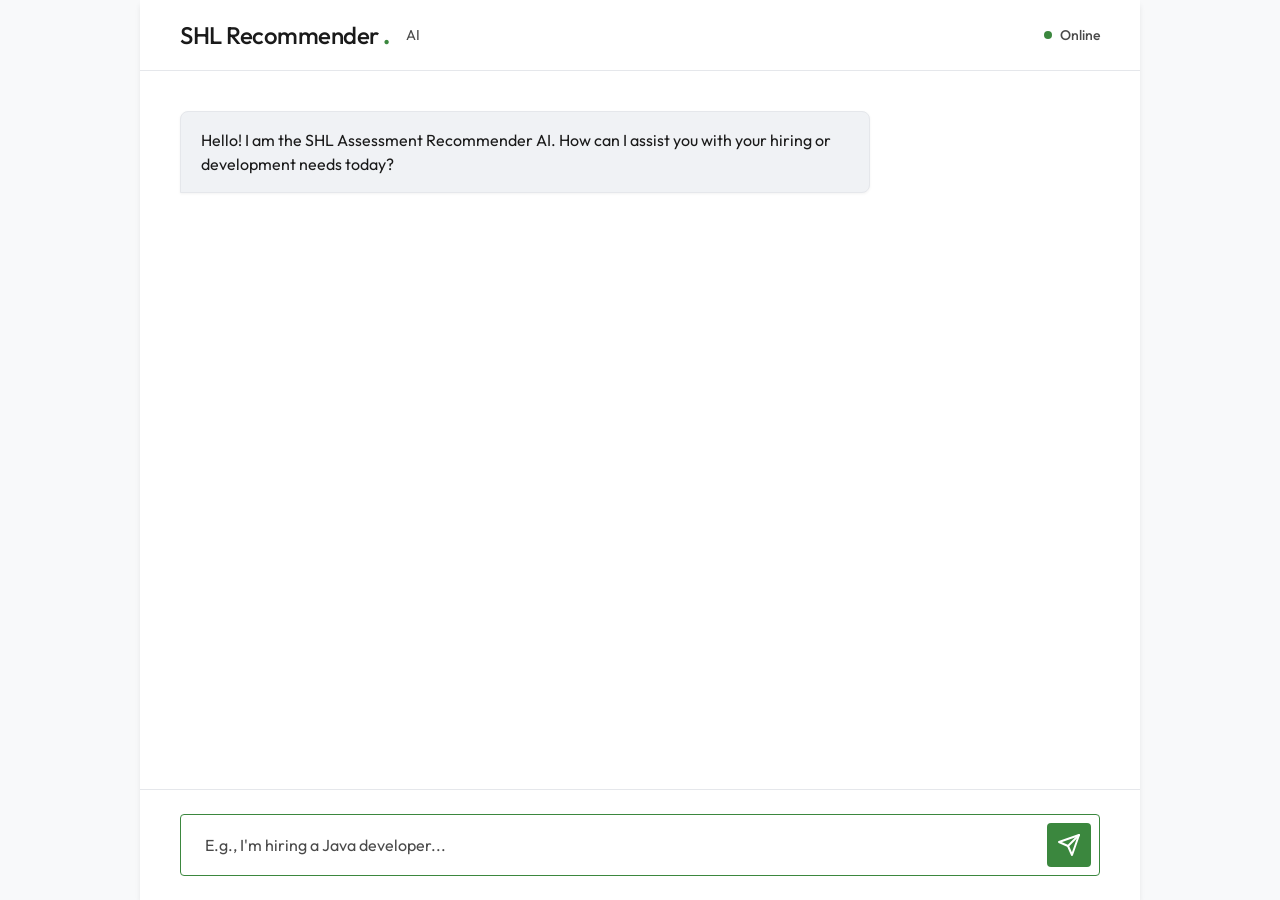
<file: static/index.html>
<!DOCTYPE html>
<html lang="en">
<head>
    <meta charset="UTF-8">
    <meta name="viewport" content="width=device-width, initial-scale=1.0">
    <title>SHL Assessment Recommender</title>
    <!-- Use Google Fonts -->
    <link rel="preconnect" href="https://fonts.googleapis.com">
    <link rel="preconnect" href="https://fonts.gstatic.com" crossorigin>
    <link href="https://fonts.googleapis.com/css2?family=Outfit:wght@300;400;500;600;700&display=swap" rel="stylesheet">
    <link rel="stylesheet" href="styles.css">
</head>
<body>
    <div class="app-container">
        <!-- Header -->
        <header class="glass-header">
            <div class="header-content">
                <div class="logo">
                    <span class="logo-text">SHL Recommender</span><span class="logo-dot">.</span>
                    <span class="badge">AI</span>
                </div>
                <div class="status">
                    <span class="status-dot"></span> Online
                </div>
            </div>
        </header>

        <!-- Chat Area -->
        <main class="chat-container" id="chat-container">
            <div class="chat-messages" id="chat-messages">
                <!-- Messages will be injected here -->
                <div class="message assistant">
                    <div class="message-content">
                        Hello! I am the SHL Assessment Recommender AI. How can I assist you with your hiring or development needs today?
                    </div>
                </div>
            </div>
        </main>

        <!-- Input Area -->
        <footer class="input-container">
            <form id="chat-form" class="chat-form">
                <input 
                    type="text" 
                    id="user-input" 
                    placeholder="E.g., I'm hiring a Java developer..." 
                    autocomplete="off" 
                    autofocus
                >
                <button type="submit" id="send-btn" class="send-btn">
                    <svg xmlns="http://www.w3.org/2000/svg" width="24" height="24" viewBox="0 0 24 24" fill="none" stroke="currentColor" stroke-width="2" stroke-linecap="round" stroke-linejoin="round">
                        <line x1="22" y1="2" x2="11" y2="13"></line>
                        <polygon points="22 2 15 22 11 13 2 9 22 2"></polygon>
                    </svg>
                </button>
            </form>
        </footer>
    </div>
    
    <!-- Template for Recommendation Cards -->
    <template id="recommendation-template">
        <div class="rec-card">
            <div class="rec-header">
                <span class="rec-type"></span>
            </div>
            <h4 class="rec-title"></h4>
            <a href="#" class="rec-link" target="_blank" rel="noopener noreferrer">
                View in Catalog 
                <svg xmlns="http://www.w3.org/2000/svg" width="14" height="14" viewBox="0 0 24 24" fill="none" stroke="currentColor" stroke-width="2" stroke-linecap="round" stroke-linejoin="round"><path d="M18 13v6a2 2 0 0 1-2 2H5a2 2 0 0 1-2-2V8a2 2 0 0 1 2-2h6"></path><polyline points="15 3 21 3 21 9"></polyline><line x1="10" y1="14" x2="21" y2="3"></line></svg>
            </a>
        </div>
    </template>

    <script src="script.js"></script>
</body>
</html>
</file>
<file: static/styles.css>
:root {
    /* SHL Corporate Theme Palette */
    --bg-primary: #ffffff;
    --bg-secondary: #f8f9fa;
    --bg-tertiary: #f0f2f5;
    
    --text-primary: #1a1a1a;
    --text-secondary: #4a4a4a;
    
    --accent-green: #3b873e; /* SHL Green */
    --accent-green-hover: #2d6b2f;
    
    --border-color: #e5e7eb;
    --shadow-sm: 0 1px 3px rgba(0,0,0,0.05);
    --shadow-md: 0 4px 6px -1px rgba(0,0,0,0.1);
    
    --radius-sm: 4px;
    --radius-md: 8px;
    --radius-lg: 12px;
}

* {
    margin: 0;
    padding: 0;
    box-sizing: border-box;
    font-family: 'Outfit', -apple-system, BlinkMacSystemFont, 'Segoe UI', Roboto, Helvetica, Arial, sans-serif;
}

body {
    background-color: var(--bg-secondary);
    color: var(--text-primary);
    height: 100vh;
    display: flex;
    justify-content: center;
    overflow: hidden;
}

.app-container {
    width: 100%;
    max-width: 1000px;
    height: 100%;
    display: flex;
    flex-direction: column;
    position: relative;
    background-color: var(--bg-primary);
    box-shadow: var(--shadow-md);
}

/* Header */
.glass-header {
    background: var(--bg-primary);
    border-bottom: 1px solid var(--border-color);
    padding: 1.25rem 2.5rem;
    position: sticky;
    top: 0;
    z-index: 10;
}

.header-content {
    display: flex;
    justify-content: space-between;
    align-items: center;
}

.logo {
    display: flex;
    align-items: center;
    gap: 0.5rem;
}

.logo-text {
    font-size: 1.5rem;
    font-weight: 500;
    color: var(--text-primary);
    letter-spacing: -0.02em;
}

.logo-dot {
    color: var(--accent-green);
    font-size: 1.5rem;
    font-weight: 700;
    margin-left: -4px;
}

.badge {
    background: transparent;
    color: var(--text-secondary);
    padding: 0;
    font-size: 0.9rem;
    font-weight: 400;
    border: none;
    margin-left: 0.5rem;
}

.status {
    display: flex;
    align-items: center;
    gap: 0.5rem;
    font-size: 0.875rem;
    color: var(--text-secondary);
    font-weight: 500;
}

.status-dot {
    width: 8px;
    height: 8px;
    background-color: var(--accent-green);
    border-radius: 50%;
}

/* Chat Area */
.chat-container {
    flex-grow: 1;
    overflow-y: auto;
    padding: 2.5rem;
    scroll-behavior: smooth;
    display: flex;
    flex-direction: column;
}

.chat-messages {
    display: flex;
    flex-direction: column;
    gap: 1.5rem;
    max-width: 100%;
}

/* Message Bubbles */
.message {
    display: flex;
    flex-direction: column;
    max-width: 75%;
    animation: fadeIn 0.3s ease-out forwards;
    opacity: 0;
    transform: translateY(10px);
}

@keyframes fadeIn {
    to {
        opacity: 1;
        transform: translateY(0);
    }
}

.message.user {
    align-self: flex-end;
}

.message.assistant {
    align-self: flex-start;
}

.message-content {
    padding: 1rem 1.25rem;
    font-size: 1rem;
    line-height: 1.5;
    border-radius: var(--radius-md);
    box-shadow: var(--shadow-sm);
}

.message.user .message-content {
    background: var(--accent-green);
    color: white;
    border-bottom-right-radius: 0;
}

.message.assistant .message-content {
    background: var(--bg-tertiary);
    color: var(--text-primary);
    border: 1px solid var(--border-color);
    border-bottom-left-radius: 0;
}

/* Loading dots */
.loading {
    display: flex;
    gap: 0.3rem;
    padding: 0.5rem;
}
.loading span {
    width: 6px;
    height: 6px;
    background-color: var(--text-secondary);
    border-radius: 50%;
    animation: bounce 1.4s infinite ease-in-out both;
}
.loading span:nth-child(1) { animation-delay: -0.32s; }
.loading span:nth-child(2) { animation-delay: -0.16s; }

@keyframes bounce {
    0%, 80%, 100% { transform: scale(0); }
    40% { transform: scale(1); }
}

/* Recommendations Grid */
.recommendations-grid {
    display: grid;
    grid-template-columns: repeat(auto-fill, minmax(240px, 1fr));
    gap: 1rem;
    margin-top: 1rem;
    width: 100%;
}

.rec-card {
    background: var(--bg-primary);
    border: 1px solid var(--border-color);
    border-radius: var(--radius-sm);
    padding: 1.25rem;
    transition: all 0.2s ease;
    display: flex;
    flex-direction: column;
    gap: 0.75rem;
    box-shadow: var(--shadow-sm);
}

.rec-card:hover {
    transform: translateY(-2px);
    border-color: var(--accent-green);
    box-shadow: var(--shadow-md);
}

.rec-header {
    display: flex;
    justify-content: space-between;
}

.rec-type {
    color: var(--text-secondary);
    font-size: 0.75rem;
    font-weight: 600;
    text-transform: uppercase;
    letter-spacing: 0.05em;
}

.rec-title {
    font-size: 1.1rem;
    font-weight: 500;
    color: var(--text-primary);
    line-height: 1.3;
}

.rec-link {
    margin-top: auto;
    font-size: 0.875rem;
    color: var(--accent-green);
    text-decoration: none;
    display: flex;
    align-items: center;
    gap: 0.4rem;
    font-weight: 600;
    transition: color 0.2s;
}

.rec-link:hover {
    color: var(--accent-green-hover);
    text-decoration: underline;
}

/* Input Area */
.input-container {
    padding: 1.5rem 2.5rem;
    background: var(--bg-primary);
    border-top: 1px solid var(--border-color);
}

.chat-form {
    display: flex;
    gap: 1rem;
    background: var(--bg-primary);
    padding: 0.5rem;
    border-radius: var(--radius-sm);
    border: 1px solid var(--border-color);
    transition: border-color 0.3s;
}

.chat-form:focus-within {
    border-color: var(--accent-green);
}

#user-input {
    flex-grow: 1;
    background: transparent;
    border: none;
    padding: 0.75rem 1rem;
    color: var(--text-primary);
    font-size: 1rem;
    outline: none;
}

#user-input::placeholder {
    color: var(--text-secondary);
}

.send-btn {
    background: var(--accent-green);
    color: white;
    border: none;
    width: 44px;
    height: 44px;
    border-radius: var(--radius-sm);
    display: flex;
    align-items: center;
    justify-content: center;
    cursor: pointer;
    transition: background-color 0.2s;
}

.send-btn:hover {
    background: var(--accent-green-hover);
}

.send-btn:active {
    transform: scale(0.98);
}

.send-btn:disabled {
    background: var(--border-color);
    color: var(--text-secondary);
    cursor: not-allowed;
}

/* Custom Scrollbar */
::-webkit-scrollbar {
    width: 6px;
}
::-webkit-scrollbar-track {
    background: transparent;
}
::-webkit-scrollbar-thumb {
    background: #cbd5e1;
    border-radius: 10px;
}
::-webkit-scrollbar-thumb:hover {
    background: #94a3b8;
}
</file>
